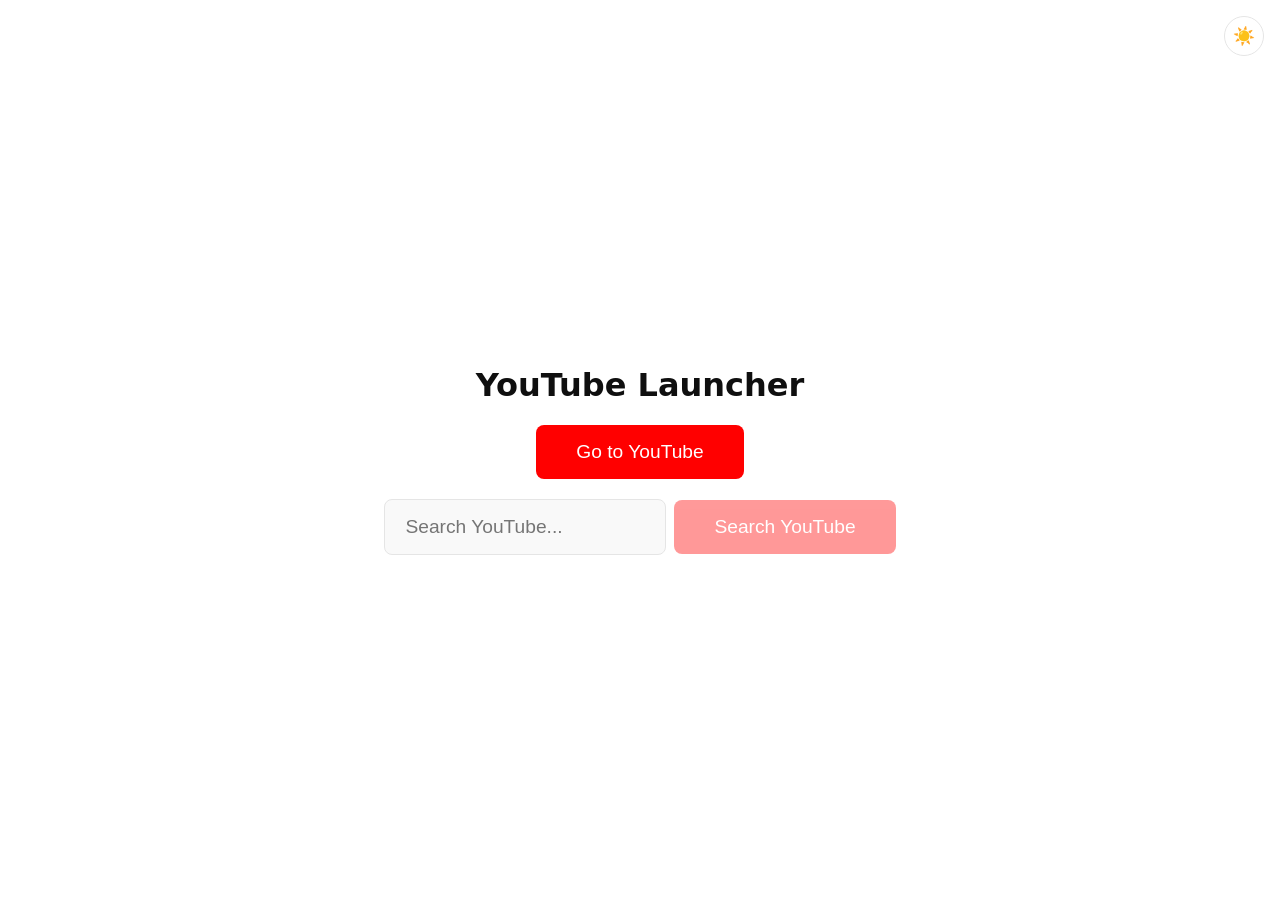
<file: index.html>
<!DOCTYPE html>
<html lang="en" data-theme="dark">
<head>
  <meta charset="UTF-8">
  <meta name="viewport" content="width=device-width, initial-scale=1.0">
  <title>YouTube Launcher</title>
  <script>
    (function () {
      var stored = localStorage.getItem('yt-launcher-theme');
      var resolved = stored !== null
        ? stored
        : (window.matchMedia('(prefers-color-scheme: light)').matches ? 'light' : 'dark');
      document.documentElement.setAttribute('data-theme', resolved);
    })();
  </script>
  <link rel="stylesheet" href="styles.css">
</head>
<body>
  <button id="theme-toggle" aria-label="Toggle theme" aria-pressed="false" type="button">
    <span id="theme-toggle-icon" aria-hidden="true"></span>
  </button>
  <main>
    <h1>YouTube Launcher</h1>
    <button id="yt-btn">Go to YouTube</button>
    <section id="search-section">
      <input type="text" id="search-input" placeholder="Search YouTube..." autocomplete="off" />
      <button type="button" id="search-button" disabled>Search YouTube</button>
    </section>
  </main>
  <script src="script.js"></script>
</body>
</html>
</file>
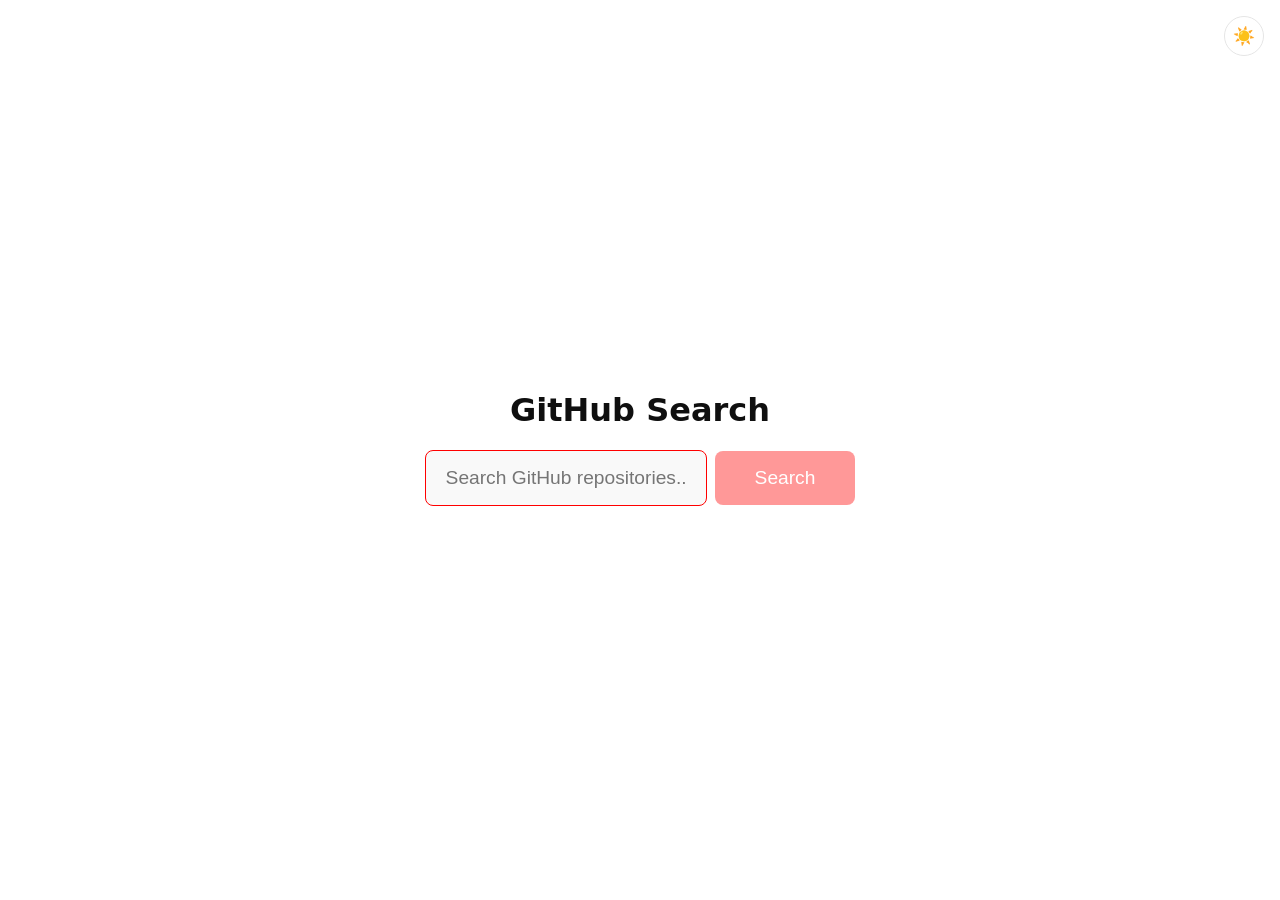
<file: github.html>
<!DOCTYPE html>
<html lang="en" data-theme="dark">
<head>
  <meta charset="UTF-8">
  <meta name="viewport" content="width=device-width, initial-scale=1.0">
  <title>GitHub Launcher</title>
  <script>
    (function () {
      var stored = localStorage.getItem('gh-launcher-theme');
      var resolved = stored !== null
        ? stored
        : (window.matchMedia('(prefers-color-scheme: light)').matches ? 'light' : 'dark');
      document.documentElement.setAttribute('data-theme', resolved);
    })();
  </script>
  <style>
    :root { --accent: #238636; --accent-hover: #2ea043; }
  </style>
  <link rel="stylesheet" href="styles.css">
</head>
<body>
  <button id="theme-toggle" aria-label="Toggle theme" aria-pressed="false" type="button">
    <span id="theme-toggle-icon" aria-hidden="true"></span>
  </button>
  <main>
    <h1>GitHub Search</h1>
    <section id="search-section">
      <input type="text" id="search-input" placeholder="Search GitHub repositories..." autocomplete="off" />
      <button type="button" id="search-button" disabled>Search</button>
    </section>
    <div id="results-container"></div>
  </main>
  <script src="github.js"></script>
</body>
</html>
</file>
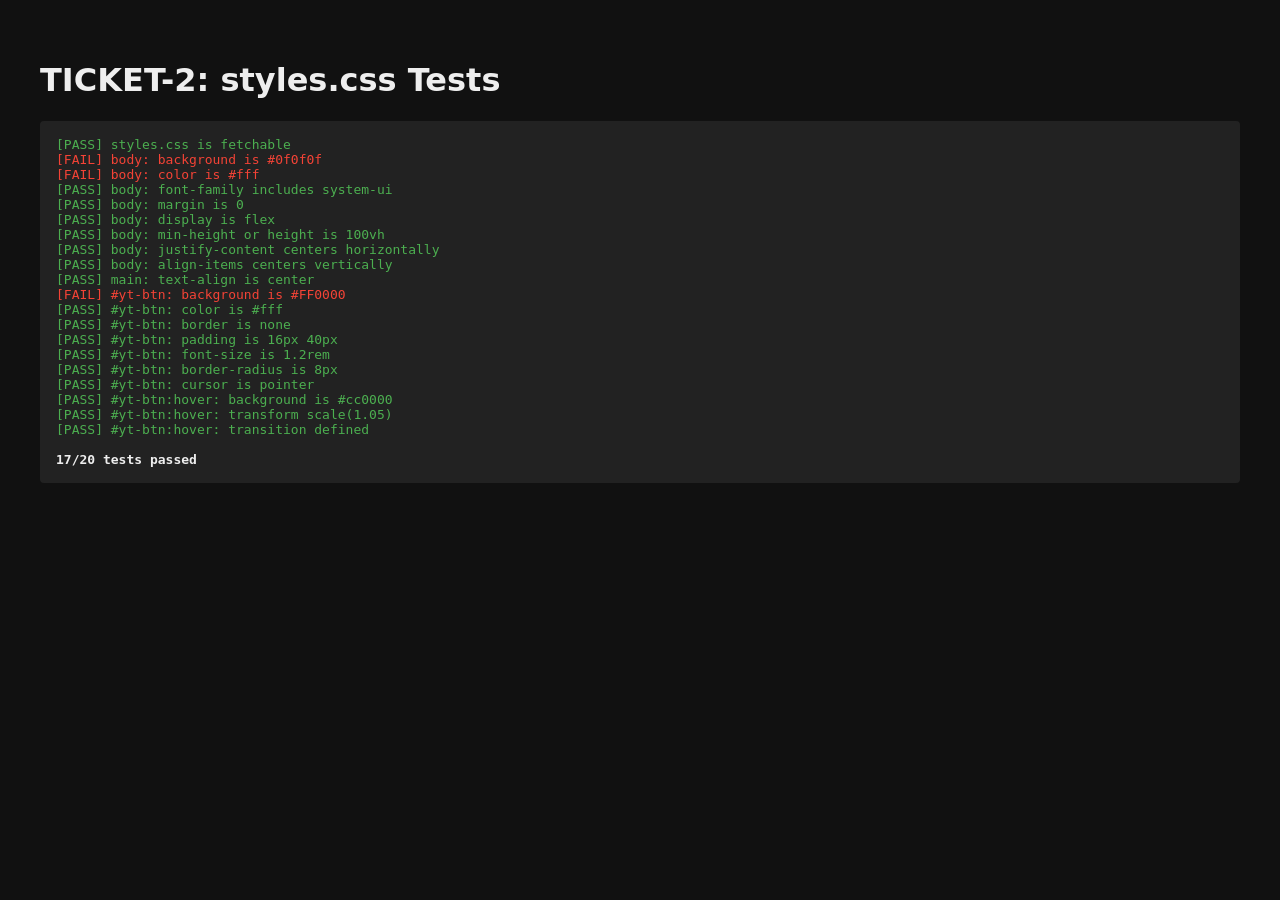
<file: test-ticket2.html>
<!DOCTYPE html>
<html lang="en">
<head>
  <meta charset="UTF-8">
  <title>TICKET-2 Tests</title>
  <style>
    body { font-family: system-ui; padding: 2rem; background: #111; color: #eee; }
    .pass { color: #4caf50; }
    .fail { color: #f44336; }
    pre { background: #222; padding: 1rem; border-radius: 4px; }
  </style>
</head>
<body>
  <h1>TICKET-2: styles.css Tests</h1>
  <pre id="output"></pre>

  <script>
    const results = [];

    function assert(description, condition) {
      const status = condition ? 'PASS' : 'FAIL';
      results.push({ description, status });
      console.log(`[${status}] ${description}`);
    }

    async function parseCss() {
      const res = await fetch('styles.css');
      if (!res.ok) throw new Error(`HTTP ${res.status}`);
      return res.text();
    }

    function extractBlock(css, selector) {
      const escaped = selector.replace(/[#.[\]()]/g, c => `\\${c}`);
      const re = new RegExp(escaped + '\\s*\\{([^}]*)\\}', 'i');
      const m = css.match(re);
      return m ? m[1] : '';
    }

    function hasProp(block, prop, value) {
      const re = new RegExp(prop + '\\s*:\\s*' + value.replace(/[()]/g, c => `\\${c}`), 'i');
      return re.test(block);
    }

    async function runTests() {
      let css = '';

      try {
        css = await parseCss();
      } catch (e) {
        assert('styles.css is fetchable', false);
        renderResults();
        return;
      }

      assert('styles.css is fetchable', true);

      // body rules
      const body = extractBlock(css, 'body');
      assert('body: background is #0f0f0f', hasProp(body, 'background', '#0f0f0f'));
      assert('body: color is #fff', hasProp(body, 'color', '#fff'));
      assert('body: font-family includes system-ui', /font-family\s*:.*system-ui/i.test(body));
      assert('body: margin is 0', hasProp(body, 'margin', '0'));
      assert('body: display is flex', hasProp(body, 'display', 'flex'));
      assert('body: min-height or height is 100vh', /(?:min-height|height)\s*:\s*100vh/i.test(body));
      assert('body: justify-content centers horizontally', /justify-content\s*:\s*center/i.test(body));
      assert('body: align-items centers vertically', /align-items\s*:\s*center/i.test(body));

      // main rules
      const main = extractBlock(css, 'main');
      assert('main: text-align is center', hasProp(main, 'text-align', 'center'));

      // #yt-btn rules
      const btn = extractBlock(css, '#yt-btn');
      assert('#yt-btn: background is #FF0000', hasProp(btn, 'background', '#[Ff][Ff]0000'));
      assert('#yt-btn: color is #fff', hasProp(btn, 'color', '#fff'));
      assert('#yt-btn: border is none', hasProp(btn, 'border', 'none'));
      assert('#yt-btn: padding is 16px 40px', hasProp(btn, 'padding', '16px 40px'));
      assert('#yt-btn: font-size is 1.2rem', hasProp(btn, 'font-size', '1\\.2rem'));
      assert('#yt-btn: border-radius is 8px', hasProp(btn, 'border-radius', '8px'));
      assert('#yt-btn: cursor is pointer', hasProp(btn, 'cursor', 'pointer'));

      // #yt-btn:hover rules
      const hover = extractBlock(css, '#yt-btn:hover');
      assert('#yt-btn:hover: background is #cc0000', hasProp(hover, 'background', '#[Cc][Cc]0000'));
      assert('#yt-btn:hover: transform scale(1.05)', /transform\s*:.*scale\(1\.05\)/i.test(hover));
      assert('#yt-btn:hover: transition defined', /transition\s*:/i.test(hover));

      renderResults();
    }

    function renderResults() {
      const out = document.getElementById('output');
      const total = results.length;
      const passed = results.filter(r => r.status === 'PASS').length;

      out.innerHTML = results
        .map(r => `<span class="${r.status.toLowerCase()}">[${r.status}] ${r.description}</span>`)
        .join('\n');

      out.innerHTML += `\n\n<strong>${passed}/${total} tests passed</strong>`;
    }

    runTests();
  </script>
</body>
</html>
</file>
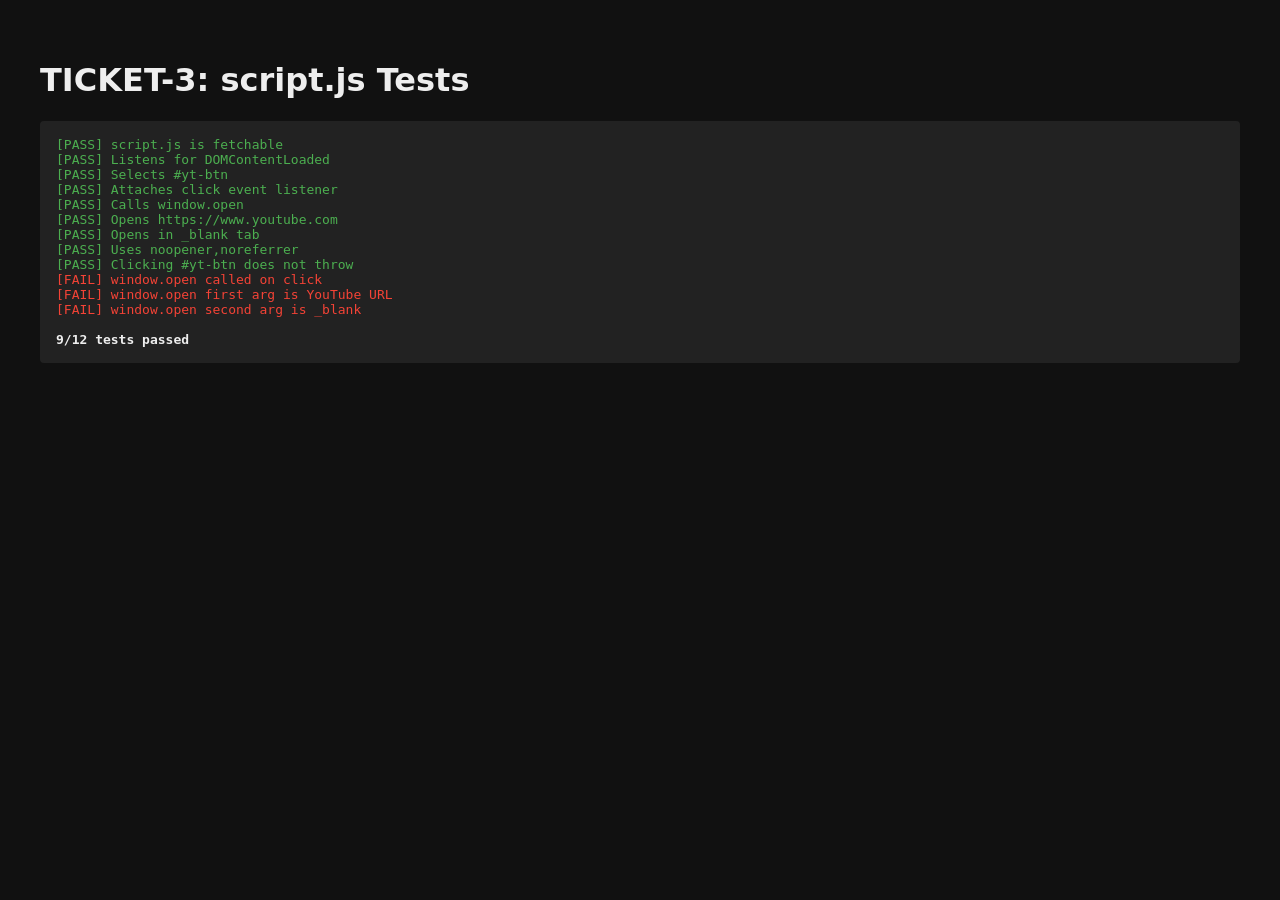
<file: test-ticket3.html>
<!DOCTYPE html>
<html lang="en">
<head>
  <meta charset="UTF-8">
  <title>TICKET-3 Tests</title>
  <style>
    body { font-family: system-ui; padding: 2rem; background: #111; color: #eee; }
    .pass { color: #4caf50; }
    .fail { color: #f44336; }
    pre { background: #222; padding: 1rem; border-radius: 4px; }
  </style>
</head>
<body>
  <h1>TICKET-3: script.js Tests</h1>
  <pre id="output"></pre>

  <script>
    const results = [];

    function assert(description, condition) {
      const status = condition ? 'PASS' : 'FAIL';
      results.push({ description, status });
      console.log(`[${status}] ${description}`);
    }

    async function fetchScript() {
      const res = await fetch('script.js');
      if (!res.ok) throw new Error(`HTTP ${res.status}`);
      return res.text();
    }

    async function runTests() {
      let src = '';

      try {
        src = await fetchScript();
      } catch (e) {
        assert('script.js is fetchable', false);
        renderResults();
        return;
      }

      assert('script.js is fetchable', true);
      assert('Listens for DOMContentLoaded', /DOMContentLoaded/i.test(src));
      assert('Selects #yt-btn', /#yt-btn/.test(src));
      assert('Attaches click event listener', /addEventListener\s*\(\s*['"]click['"]/i.test(src));
      assert('Calls window.open', /window\.open/.test(src));
      assert('Opens https://www.youtube.com', /https:\/\/www\.youtube\.com/.test(src));
      assert('Opens in _blank tab', /'_blank'|"_blank"/.test(src));
      assert('Uses noopener,noreferrer', /noopener,noreferrer/.test(src));

      // Runtime: clicking #yt-btn does not throw
      const btn = document.createElement('button');
      btn.id = 'yt-btn';
      document.body.appendChild(btn);

      const origOpen = window.open;
      let openCalled = false;
      let openArgs = null;
      window.open = (...args) => { openCalled = true; openArgs = args; };

      let threw = false;
      try {
        await new Promise((resolve, reject) => {
          const s = document.createElement('script');
          s.src = 'script.js';
          s.onload = resolve;
          s.onerror = reject;
          document.head.appendChild(s);
        });
        btn.click();
      } catch (e) {
        threw = true;
      }

      window.open = origOpen;
      document.body.removeChild(btn);

      assert('Clicking #yt-btn does not throw', !threw);
      assert('window.open called on click', openCalled);
      assert('window.open first arg is YouTube URL', openArgs && openArgs[0] === 'https://www.youtube.com');
      assert('window.open second arg is _blank', openArgs && openArgs[1] === '_blank');

      renderResults();
    }

    function renderResults() {
      const out = document.getElementById('output');
      const total = results.length;
      const passed = results.filter(r => r.status === 'PASS').length;
      out.innerHTML = results
        .map(r => `<span class="${r.status.toLowerCase()}">[${r.status}] ${r.description}</span>`)
        .join('\n');
      out.innerHTML += `\n\n<strong>${passed}/${total} tests passed</strong>`;
    }

    runTests();
  </script>
</body>
</html>
</file>
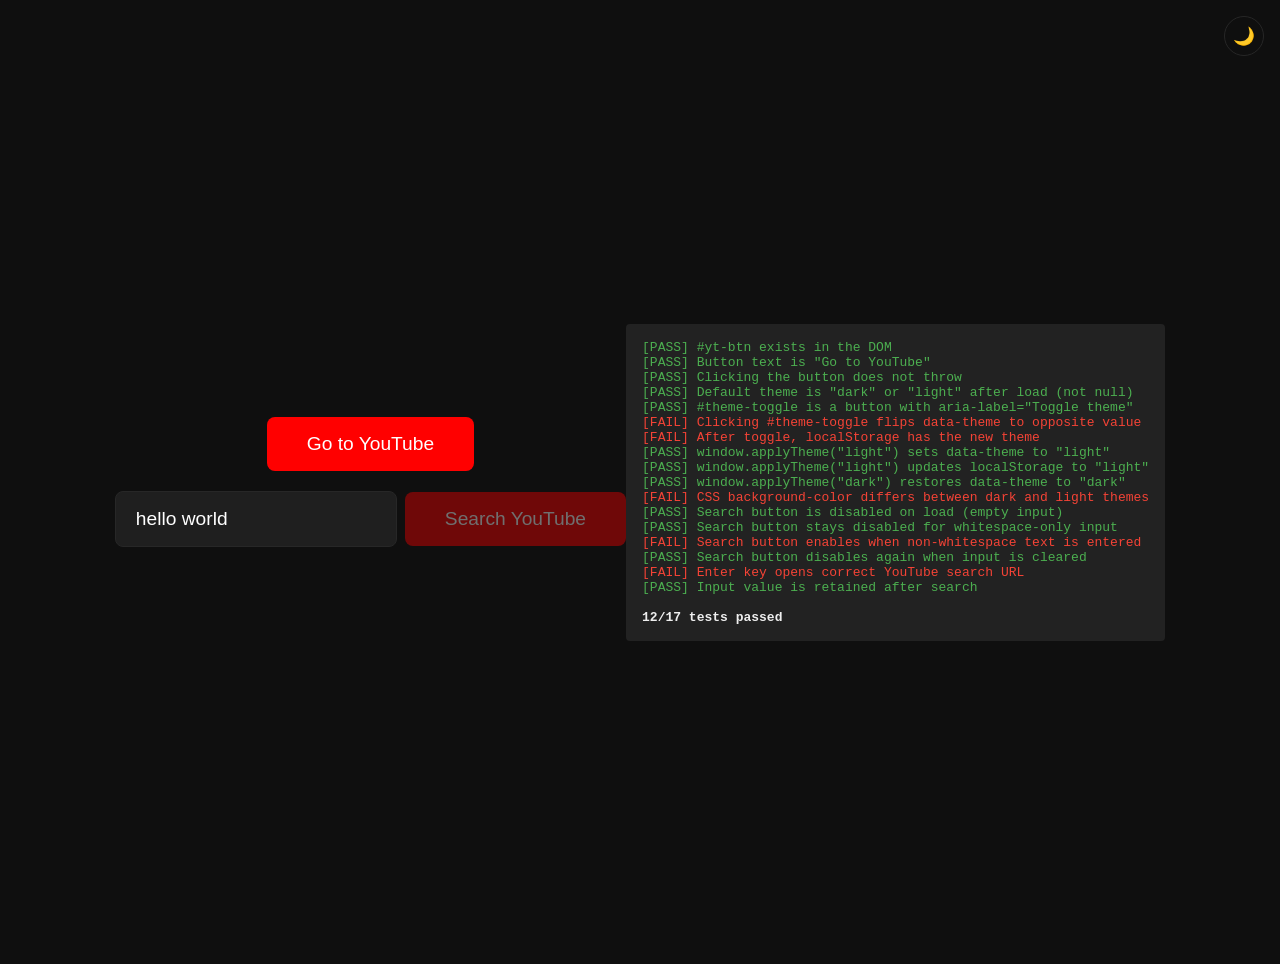
<file: test.html>
<!DOCTYPE html>
<html lang="en" data-theme="dark">
<head>
  <meta charset="UTF-8">
  <title>TICKET-4 Smoke Tests</title>
  <link rel="stylesheet" href="styles.css">
  <style>
    body { font-family: system-ui; padding: 2rem; }
    .pass { color: #4caf50; }
    .fail { color: #f44336; }
    pre { background: #222; color: #eee; padding: 1rem; border-radius: 4px; }
  </style>
</head>
<body>
  <button id="theme-toggle" aria-label="Toggle theme" aria-pressed="false" type="button">
    <span id="theme-toggle-icon" aria-hidden="true"></span>
  </button>
  <main>
    <button id="yt-btn">Go to YouTube</button>
    <section id="search-section">
      <input type="text" id="search-input" placeholder="Search YouTube..." autocomplete="off" />
      <button type="button" id="search-button" disabled>Search YouTube</button>
    </section>
  </main>
  <pre id="output"></pre>

  <script src="script.js"></script>
  <script>
    const results = [];

    function assert(description, condition) {
      const status = condition ? 'PASS' : 'FAIL';
      results.push({ description, status });
      console.log(`[${status}] ${description}`);
    }

    function runTests() {
      const btn = document.querySelector('#yt-btn');
      assert('#yt-btn exists in the DOM', !!btn);
      assert('Button text is "Go to YouTube"', btn && btn.textContent.trim() === 'Go to YouTube');

      const origOpen = window.open;
      window.open = () => {};
      let threw = false;
      try {
        btn && btn.click();
      } catch (e) {
        threw = true;
      }
      window.open = origOpen;
      assert('Clicking the button does not throw', !threw);

      // --- Theme toggle smoke tests ---

      // 1. Default theme present
      const initialTheme = document.documentElement.getAttribute('data-theme');
      assert('Default theme is "dark" or "light" after load (not null)', initialTheme === 'dark' || initialTheme === 'light');

      // 2. Toggle button exists
      const toggleBtn = document.querySelector('#theme-toggle');
      assert('#theme-toggle is a button with aria-label="Toggle theme"',
        !!toggleBtn &&
        toggleBtn.tagName.toLowerCase() === 'button' &&
        toggleBtn.getAttribute('aria-label') === 'Toggle theme'
      );

      // 3. Toggle flips attribute
      const themeBefore = document.documentElement.getAttribute('data-theme');
      const expectedAfterToggle = themeBefore === 'dark' ? 'light' : 'dark';
      toggleBtn && toggleBtn.click();
      const themeAfterToggle = document.documentElement.getAttribute('data-theme');
      assert('Clicking #theme-toggle flips data-theme to opposite value', themeAfterToggle === expectedAfterToggle);

      // 4. Persistence
      assert('After toggle, localStorage has the new theme',
        localStorage.getItem('yt-launcher-theme') === themeAfterToggle
      );

      // 5. applyTheme helper
      if (typeof window.applyTheme === 'function') {
        window.applyTheme('light');
        const afterApplyLight = document.documentElement.getAttribute('data-theme');
        const lsAfterApplyLight = localStorage.getItem('yt-launcher-theme');
        assert('window.applyTheme("light") sets data-theme to "light"', afterApplyLight === 'light');
        assert('window.applyTheme("light") updates localStorage to "light"', lsAfterApplyLight === 'light');
        window.applyTheme('dark');
        assert('window.applyTheme("dark") restores data-theme to "dark"',
          document.documentElement.getAttribute('data-theme') === 'dark'
        );
      } else {
        assert('window.applyTheme exists as a function', false);
        assert('window.applyTheme("light") sets data-theme to "light"', false);
        assert('window.applyTheme("dark") restores data-theme to "dark"', false);
      }

      // 6. CSS variable resolves differently between themes
      window.applyTheme('dark');
      const darkBg = getComputedStyle(document.body).backgroundColor;
      window.applyTheme('light');
      const lightBg = getComputedStyle(document.body).backgroundColor;
      assert('CSS background-color differs between dark and light themes', darkBg !== lightBg);

      // Cleanup
      document.documentElement.setAttribute('data-theme', 'dark');
      localStorage.removeItem('yt-launcher-theme');

      // --- Search Launcher smoke tests ---

      const searchInput = document.getElementById('search-input');
      const searchButton = document.getElementById('search-button');

      assert('Search button is disabled on load (empty input)', !!searchButton && searchButton.disabled === true);

      if (searchInput) {
        searchInput.value = '   ';
        searchInput.dispatchEvent(new Event('input'));
        assert('Search button stays disabled for whitespace-only input', searchButton.disabled === true);

        searchInput.value = 'cats';
        searchInput.dispatchEvent(new Event('input'));
        assert('Search button enables when non-whitespace text is entered', searchButton.disabled === false);

        searchInput.value = '';
        searchInput.dispatchEvent(new Event('input'));
        assert('Search button disables again when input is cleared', searchButton.disabled === true);
      } else {
        assert('Search button stays disabled for whitespace-only input', false);
        assert('Search button enables when non-whitespace text is entered', false);
        assert('Search button disables again when input is cleared', false);
      }

      var openCalls = [];
      var origOpenSearch = window.open;
      window.open = function (url, target, features) {
        openCalls.push({ url, target, features });
      };
      try {
        if (searchInput) {
          searchInput.value = 'hello world';
          searchInput.dispatchEvent(new Event('input'));
          searchInput.dispatchEvent(new KeyboardEvent('keydown', { key: 'Enter', bubbles: true }));
          assert('Enter key opens correct YouTube search URL',
            openCalls.length === 1 &&
            openCalls[0].url === 'https://www.youtube.com/results?search_query=hello%20world' &&
            openCalls[0].target === '_blank' &&
            openCalls[0].features === 'noopener,noreferrer'
          );
          assert('Input value is retained after search', searchInput.value === 'hello world');
        } else {
          assert('Enter key opens correct YouTube search URL', false);
          assert('Input value is retained after search', false);
        }
      } finally {
        window.open = origOpenSearch;
      }

      renderResults();
    }

    function renderResults() {
      const out = document.getElementById('output');
      const total = results.length;
      const passed = results.filter(r => r.status === 'PASS').length;
      out.innerHTML = results
        .map(r => `<span class="${r.status.toLowerCase()}">[${r.status}] ${r.description}</span>`)
        .join('\n');
      out.innerHTML += `\n\n<strong>${passed}/${total} tests passed</strong>`;
    }

    runTests();
  </script>
</body>
</html>
</file>
<file: styles.css>
:root {
  --bg: #0f0f0f;
  --fg: #ffffff;
  --surface: #1f1f1f;
  --border: #272727;
  --accent: #FF0000;
}

:root[data-theme="light"] {
  --bg: #ffffff;
  --fg: #0f0f0f;
  --surface: #f9f9f9;
  --border: #e5e5e5;
  --accent: #FF0000;
}

body {
  background: var(--bg);
  color: var(--fg);
  font-family: system-ui, sans-serif;
  margin: 0;
  min-height: 100vh;
  display: flex;
  justify-content: center;
  align-items: center;
  transition: background-color 150ms ease, color 150ms ease;
}

main {
  text-align: center;
  transition: background-color 150ms ease, color 150ms ease;
}

#yt-btn {
  background: var(--accent);
  color: #fff;
  border: none;
  padding: 16px 40px;
  font-size: 1.2rem;
  border-radius: 8px;
  cursor: pointer;
  transition: background-color 150ms ease, color 150ms ease;
}

#yt-btn:hover {
  background: #cc0000;
  transform: scale(1.05);
  transition: all 0.2s ease;
}

#theme-toggle {
  position: fixed;
  top: 16px;
  right: 16px;
  width: 40px;
  height: 40px;
  background: transparent;
  border: 1px solid var(--border);
  color: var(--fg);
  border-radius: 50%;
  cursor: pointer;
  display: flex;
  align-items: center;
  justify-content: center;
  font-size: 1.1rem;
  transition: background-color 150ms ease, color 150ms ease, border-color 150ms ease;
}

#theme-toggle:hover {
  background: var(--surface);
}

#search-section {
  margin-top: 20px;
  display: flex;
  gap: 8px;
  justify-content: center;
  align-items: center;
}

#search-input {
  background: var(--surface);
  color: var(--fg);
  border: 1px solid var(--border);
  padding: 16px 20px;
  font-size: 1.2rem;
  border-radius: 8px;
  outline: none;
  transition: background-color 150ms ease, color 150ms ease, border-color 150ms ease;
  min-width: 240px;
}

#search-input:focus {
  border-color: var(--accent);
}

#search-button {
  background: var(--accent);
  color: #fff;
  border: none;
  padding: 16px 40px;
  font-size: 1.2rem;
  border-radius: 8px;
  cursor: pointer;
  transition: background-color 150ms ease, color 150ms ease, opacity 150ms ease;
}

#search-button:hover:not(:disabled) {
  background: #cc0000;
  transform: scale(1.05);
  transition: all 0.2s ease;
}

#search-button:disabled {
  opacity: 0.4;
  cursor: not-allowed;
}

/* === GitHub Launcher === */

#results-container {
  margin-top: 24px;
  width: 100%;
  max-width: 600px;
  text-align: left;
}

#results-list {
  list-style: none;
  padding: 0;
  margin: 0;
}

.result-item {
  padding: 12px 16px;
  border: 1px solid var(--border);
  border-radius: 8px;
  margin-bottom: 8px;
  cursor: pointer;
  background: var(--surface);
  transition: border-color 0.2s, transform 0.1s;
}

.result-item:hover {
  border-color: var(--accent);
  transform: translateY(-1px);
}

.repo-name {
  font-weight: bold;
  font-size: 1rem;
  color: var(--fg);
}

.repo-stars {
  margin-left: 8px;
  font-size: 0.85rem;
  opacity: 0.7;
}

.repo-description {
  margin: 4px 0 0;
  font-size: 0.85rem;
  opacity: 0.6;
  white-space: nowrap;
  overflow: hidden;
  text-overflow: ellipsis;
}

.results-status {
  text-align: center;
  opacity: 0.6;
  padding: 16px 0;
  font-size: 0.9rem;
}
</file>
